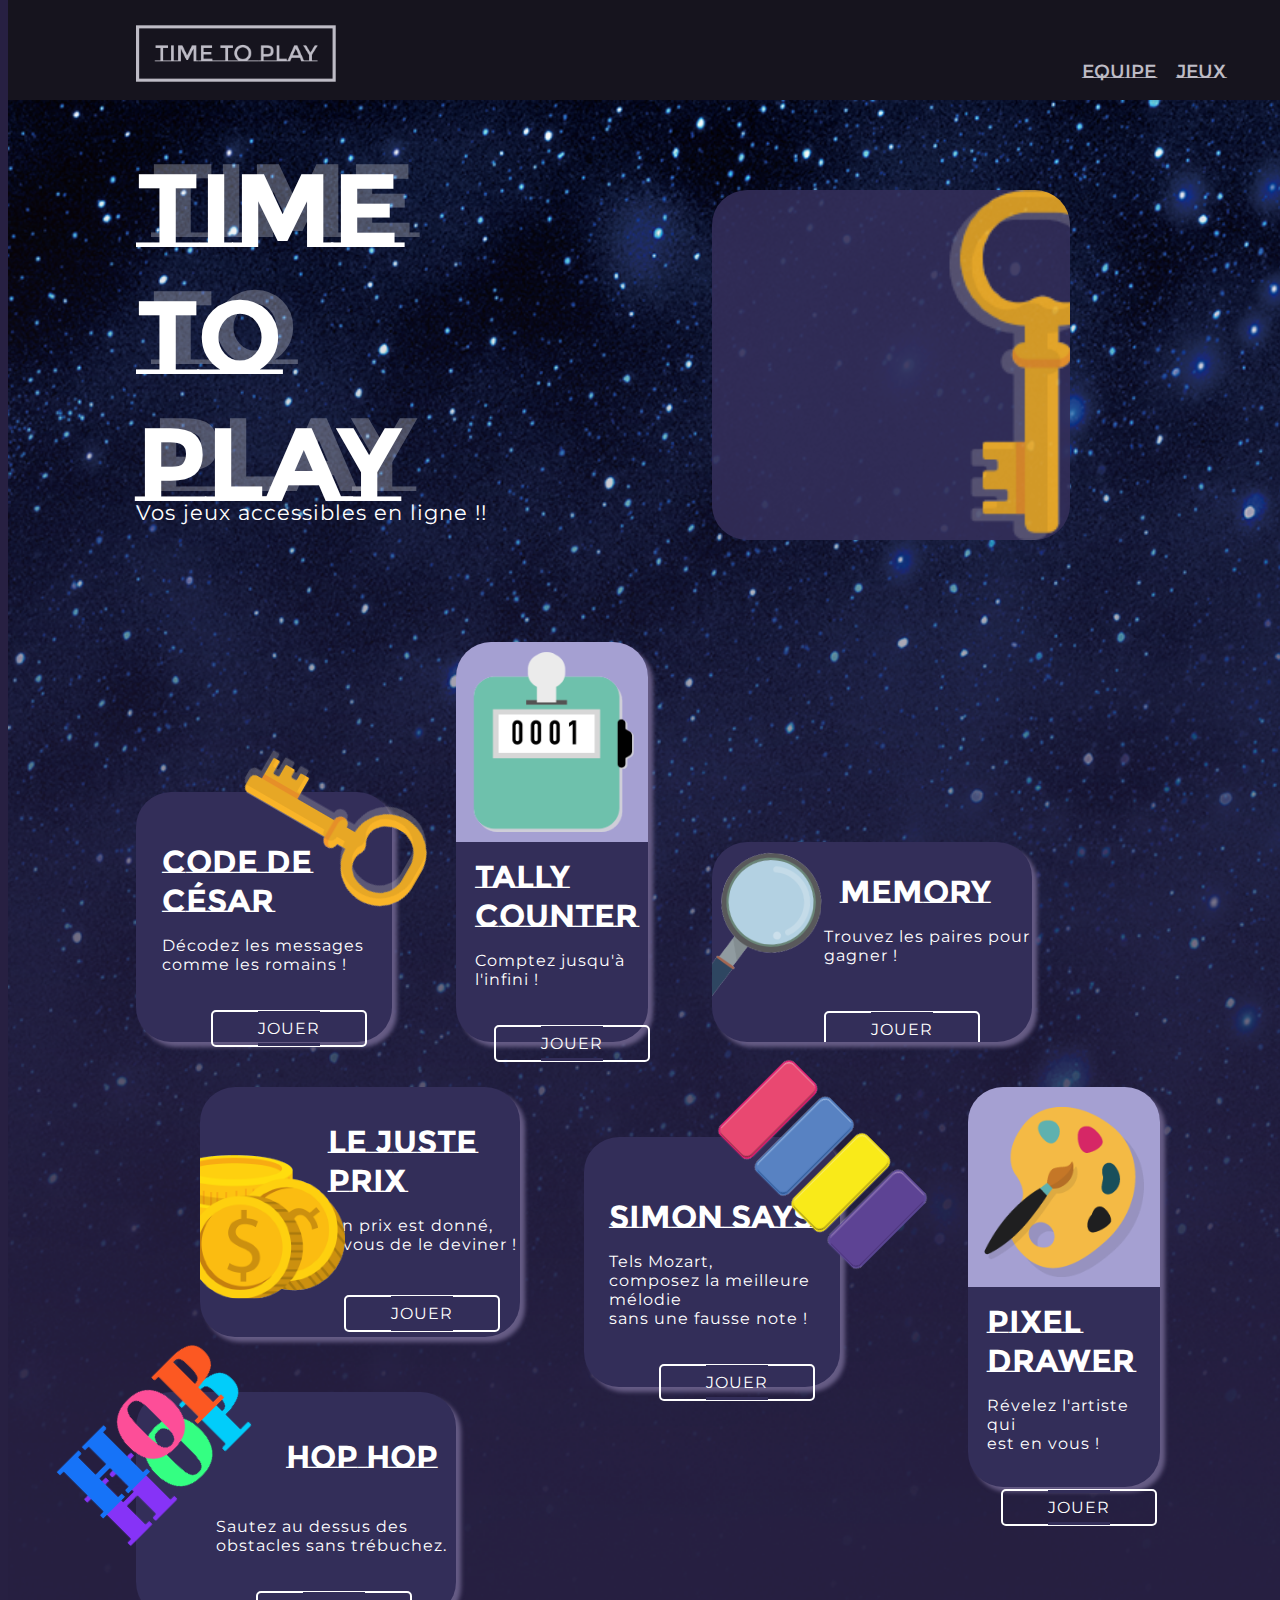
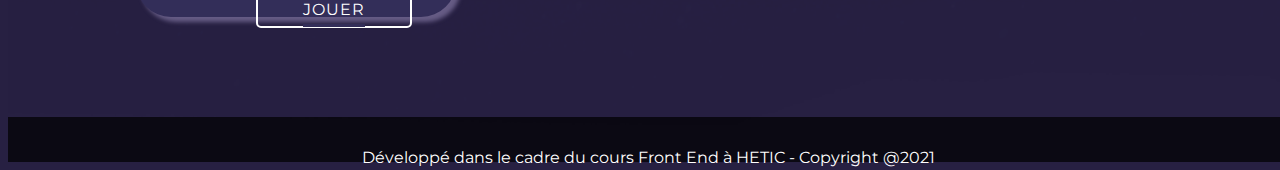
<file: Site complet/index.html>
<!DOCTYPE html>
<html lang="fr">
<head>
    <meta charset="UTF-8">
    
    <meta name="viewport" content="width=device-width, initial-scale=1.0">
    <link rel="stylesheet" href="https://meyerweb.com/eric/tools/css/reset/reset.css">
    <link rel="stylesheet" href="Time_to_play.css">
    <title>TIME TO PLAY</title>
</head>
<body>
    <header>
        <a href="index.html">
            <img id="logo" src="Time_to_play_img/logo_timetoplay_blanc.png" alt="logo">
        </a>

        <ul id="navigation">
            <li><a href="#" title="Jeux">JEUX</a>
                <ul class="sous_parties">
                    <li><a href="memory.html">Memory</a></li>
                    <li><a href="cesar.html">Code de César</a></li>
                    <li><a href="pixel_drawer.html">Pixel Draxer</a></li>
                    <li><a href="simon.html">Simon Says</a></li>
                    <li><a href="counter.html">Taily Counter</a></li>
                    <li><a href="equipe.html">Le juste prix</a></li>
                    <li><a href="hop.html">Hop Hop!</a></li>
                </ul>
            </li>
            <li><a href="equipe.html" title="Equipe">EQUIPE</a></li>
        </ul>
    </header>

    <main>
    
        <h1>TIME TO <br>
            <span class="play"> PLAY</span></h1> <br>
        <p id="accroche">Vos jeux accessibles en ligne !!</p>
        
        <!--Caroussel-->
        <div id="caroussel">
            <figure>
                <img src="Time_to_play_img\cesar.png" >
                <img src="Time_to_play_img\counter.png" >
                <img src="Time_to_play_img\memory.png" >
                <img src="Time_to_play_img\juste_prix.png">
                <img src="Time_to_play_img\simon.png" >
                <img src="Time_to_play_img\pixel_drawer.png" >
                <img src="Time_to_play_img\hophop.png" >
            </figure>
        </div>

        <!--Jeu cesar-->
        <div  id="cesar">
            <img id="imgcle" src="Time_to_play_img\cesar.png" alt="dessin d'une clé">
            <h2>CODE DE <br> CÉSAR</h2>
            <p>Décodez les messages comme les romains !</p>
            <a href="cesar.html"><p class="jouer"><span>JOUER</span></p></a>
        </div>
        
        <!--Jeu compteur-->
        <div id="compteur">
            <!--partie lila-->
            <div class="fondLila">
                <img id="imgcounter" src="Time_to_play_img\counter.png" alt="dessin d'un compteur">
            </div>
                <h2>TALLY COUNTER</h2>
                <p>Comptez jusqu'à l'infini ! </p>
                <!--le bouton qui renvoie au jeu-->
                <a href="counter.html"><p class="jouer"><span>JOUER</span></p></a>
        </div>

        <!-- Jeu memory-->
        <div id="memory">
            <img id="imgloupe" src="Time_to_play_img\memory.png" alt="dessin d'une loupe">
            <h2>MEMORY</h2>
            <p>Trouvez les paires pour <br> gagner !</p>
            <!--le bouton qui renvoie au jeu-->
            <a href="memory.html"><p class="jouer"><span>JOUER</span></p></a>
        </div>

        <!-- Jeu juste prix-->
        <div id="justePrix">
            <img id="imgPieceDor" src="Time_to_play_img\juste_prix.png" alt="dessin de piece d'or">
            <h2>LE JUSTE PRIX</h2>
            <p>Un prix est donné, <br> à vous de le deviner !</p>
            <!--le bouton qui renvoie au jeu-->
            <a href="prix.html"><p class="jouer"><span>JOUER</span></p></a>
        </div>

        <!--Jeu simon-->
        <div id="simon">
            <img id="imgsimon" src="Time_to_play_img\simon.png" alt="dessin des touches du jeu simon">
            <h2>SIMON SAYS</h2>
            <p>Tels Mozart, <br> composez la meilleure mélodie <br> sans une fausse note !</p>
            <!--le bouton qui renvoie au jeu-->
            <a href="simon.html"><p class="jouer"><span>JOUER</span></p></a>
        </div>

        <!-- Jeu pixel-->
        <div id="pixel">
            <!--partie lila-->
            <div class="fondLila">
                <img id="imgpixel" src="Time_to_play_img\pixel_drawer.png" alt="dessin d'une palette de peinture et d'un pinceau">
            </div>
            <h2>PIXEL DRAWER</h2>
            <p>Révelez l'artiste qui<br> est en vous !</p>
            <!--le bouton qui renvoie au jeu-->
            <a href="pixel_drawer.html"><p class="jouer"><span>JOUER</span></p></a>
        </div>

        <!-- Jeu Hop Hop!-->
        <div id="hophop">
            <img id="imghophop" src="Time_to_play_img\hophop.png" alt="HOP HOP logo">
            <h2>HOP HOP</h2>
            <p>Sautez au dessus des obstacles sans trébuchez.</p>
            <!--le bouton qui renvoie au jeu-->
            <a href="hop.html"><p class="jouer"><span>JOUER</span></p></a>
        </div>

    </main>
    <footer>
        <p>Développé dans le cadre du cours Front End à HETIC - Copyright @2021</p>
    </footer>



    
</body>
</html>
</file>
<file: Site complet/Time_to_play.css>
/* IMPORTATION DE LA POLICE MONTSERRAT */
@import url('https://fonts.googleapis.com/css2?family=Montserrat+Subrayada&family=Montserrat:wght@500&display=swap%27');


/* couleur de fond */
html {
    background-color: #272042;
}

/* ________________ LR BODY : BACKGROUND _________________________ */
body {
    
    background: url("Time_to_play_img/Galaxy.png") no-repeat #272042;
    background-size: cover;
    width: 100%;
    height: 100%;
}

/* ___________________ LE HEADER ________________________________ */
header {
    top: 0;
    padding: 25px 0;
    position: fixed;
    z-index: 100;

    background-color:#101010;
    height: 50px;
    width: 100%;
    opacity: 0.7;
}
header > a > img#logo {
    margin-left:10%;

    width: 200px;
    height: auto;
}

/* ANIMATION DU LOGO */
header > a > img#logo:hover {
    animation: tourne 0.4s ease-in 0s 1;
}
@keyframes tourne {
    0% {
        transform : rotateX(0);
    }
    100%{
        transform : rotateX(-180deg);
    }
}

/* MENU DEROULANT 
Inspiré par https://codepen.io/una/pen/Gxwogy */

#navigation li {
    display: inline;
    float: right;
    font-family: 'Montserrat Subrayada';
    color: white;
    padding: 10px;
    position: relative;
  }

a {
    color: white;
    text-decoration: none;
  }

a :visited {
    color: white;
  }

#navigation{
    margin-left: 80%;
    position: absolute;
    top : 30px;
    font-size: 1.2em;
}

ul li ul {
	background: #101010;
	visibility: hidden;
    opacity: 0;
    width: 200px;
	position: absolute;
    margin-top: 5px;
    padding: 30px;
}

ul li:hover > ul,
ul li ul:hover {
    visibility: visible;
    opacity: 1;
    display: block;
}

ul li ul li {
	clear: both;
    width: 200px;
}

/* __________________ LE MAIN  IMAGE ET DISPO___________________________________ */
 body > main {
     margin-top: 100px;
     margin-bottom: 100px;
     margin-left: 10%;
     margin-right: 10%;
     display: grid;
    grid-template-columns: repeat(16, 6.25%) ;
}

/*___________________ LE TEXTE VALEUR GENERAL _________________________________ */
h1 {
    display: block;
    grid-column: 1 / span 6;
    grid-row: 1;
    margin-top: 12%;
    font-family: 'Montserrat Subrayada';
    color: white;
    font-size: 6.5em;
    text-shadow: rgba(255, 255, 255, 0.267) 15px -10px;
}
span.play {
    /* CHOISIR votre préféré */
    /*animation:tracking-in-contract-bck 1s cubic-bezier(.215,.61,.355,1.000) both;*/
    animation: tada 0.6s cubic-bezier(.25,.46,.45,.94) both
}
/* Animation de l'ombre de "playa dans le titre*/
@keyframes tada {
    0% {
        text-shadow: rgba(255, 255, 255, 0.267) 0 0;
        opacity:0;
    }
    55% {
        opacity:0.25;
        text-shadow: rgba(255, 255, 255, 0.267) 5px -2.5px;
    }
    80% {
        opacity:0.5;
        text-shadow: rgba(255, 255, 255, 0.267) 10px -5px;
    }
    100% {
        opacity:1;
        text-shadow: rgba(255, 255, 255, 0.267) 15px -10px;
    }
}

    /* Apparence des textes du haut de la page */
h2 {
    font-family: 'Montserrat Subrayada';
    color: white;
    font-size: 2em;

}
p#accroche{
    display: block;
    grid-column: 1 / span 6;
    grid-row: 1;
    margin-top: 400px;
    font-family: 'Montserrat';
    color: white;
    font-size: 1.3em;
    letter-spacing: 1px;
}

/* Le bouton JOUER à l'intérieur de chaque case*/
div > p , div > a > p.jouer > span {
    letter-spacing: 1px;
    font-family:'Montserrat' ;
    color: white;
}
div > a > p.jouer{
    font-family:'Montserrat';
    display: inline-block;
    border: white 2px solid;
    border-radius: 5px;
    padding: 7px 45px;
}

div > a > p.jouer:hover, div > a > p.jouer:focus,div > a > p.jouer > span:hover,div > a > p.jouer > span:focus {
    background-color: white;
    color: #332E59;
    border: white solid 3px;
}

div > a > p.jouer > span {
    padding: 5px 0;
    border-bottom: #332E59 3px solid;
    border-top: #332E59 3px solid;

}
a:link 
{ 
 text-decoration:none; 
}
a:visited {
    color: white;
}

/* _________________________________ APPARENCE : LES DIV GENERAL ________________________ */
div  {
    background-color: #332E59;
    border-radius: 35px;
}

/* ____________________________________ LE CAROUSSELLE _________________________ */
div#caroussel {
    grid-column: 10 / span 7;
    grid-row: 1 / span 2;
    margin-top: 20%;
    opacity: 0.9;
    height: 350px;
    width: 80%; max-width: 1000px
}

div#caroussel figure {
    position: relative;
    width: 500%;
    margin: 0;
    padding: 0;
    font-size: 0;
    text-align: left;
    animation: 30s cara infinite;
}
@keyframes cara {
    0% { left: 0%; }
    20% { left: 0%; }
    25% { left: -100%; }
    45% { left: -100%; }
    50% { left: -200%; }
    70% { left: -200%; }
    75% { left: -300%; }
    95% { left: -300%; }
    100% { left: -400%; }
  }
div#caroussel figure img {
    opacity: 1;
    width: 350px; height: auto; float: left;
    margin-left: 150px;
}
div#caroussel {
    width: 80%; max-width: 1000px; overflow: hidden
}

/*__________________________________ CESAR ___________________________________*/
div#cesar {
    position: relative;
    grid-column: 1 / span 4;
    grid-row: 2;
    align-self: end;
    height: 250px;
    box-shadow: 5px 5px 4px 0px #665c85;

}
div#cesar:hover {
    z-index: 2;
    transform: perspective(200px) translateZ(40px);
    box-shadow: 3px 3px 2px 0px #aca0cf;
}
div#cesar > h2 {
    margin-top: 50px;
    margin-left: 10%;
    margin-bottom: 10px;
}
div#cesar > p {
    margin-left: 10%;
    margin-bottom: 20px;
}
div#cesar > a > p.jouer {
margin-left: 75px;
}
div#cesar > #imgcle {
    position: absolute;
    top : -65px;
    right: -40px;
    transform: rotate(120deg);

}


/*__________________________________ COMPTEUR ___________________________________*/
div#compteur { 
    position: relative;
    grid-column: 6 / span 3 ;
    grid-row: 2;
    margin-top: 45px;
    height: 400px;
    box-shadow: 5px 5px 4px 0px #665c85;
}
div#compteur:hover {
    z-index: 2;
    transform: perspective(200px) translateZ(40px);
    box-shadow: 3px 3px 2px 0px #aca0cf;
    
}
div#compteur > h2 {
    margin-left: 10%;
    margin-top: 15px;
    margin-bottom: 10px;
}
div#compteur > p {
    margin-left: 10%;
    margin-bottom: 20px;
}
div#compteur > a > p.jouer {
    margin-left: 20%;
}

div#compteur > div.fondLila {
    position: relative;
    text-align: center;
    
    height: 50%;
    width: auto;
    background-color: #A5A0D2;
    border-bottom-right-radius: 0;
    border-bottom-left-radius: 0;
}
div#compteur > div.fondLila > #imgcounter {
    height: 90%;
    width: auto;
    margin-top: 10px;

}


/*__________________________________MEMORY __________________________________*/

div#memory {
    position: relative;
    grid-column: 10 / span 5 ;
    grid-row: 2;
    align-self: end;
    height: 200px;
    overflow:hidden;
    box-shadow: 5px 5px 4px 0px #665c85;
}
div#memory:hover {
    z-index: 2;
    transform: perspective(200px) translateZ(40px);
    box-shadow: 3px 3px 2px 0px #aca0cf;
}
div#memory > h2 {
    margin-top: 30px;
    margin-left: 40%;
    margin-bottom:10px ;
}
div#memory > p {
    margin-left: 35%;
    margin-bottom: 30px;
}
div#memory > a > p.jouer {
    margin-left: 35%;

}
div#memory > #imgloupe {
    position: absolute;
    height: 160px;
    width: auto;
    transform: rotate(95deg);
    left: -35px;
    top: 10px;
}


/*__________________________________Juste Prix__________________________________*/
div#justePrix{
    position: relative;
    overflow: hidden;
    grid-column: 2 / span 5 ;
    grid-row: 3;
    margin-top: 45px;
    height: 250px;
    box-shadow: 5px 5px 4px 0px #665c85;
}
div#justePrix:hover {
    z-index: 2;
    transform: perspective(200px) translateZ(40px);
    box-shadow: 3px 3px 2px 0px #aca0cf;
}
div#justePrix > h2 {
    margin-top: 35px;
    margin-left: 40%;
    margin-bottom:10px ;
}
div#justePrix > p {
    margin-left: 40%;
    margin-bottom: 25px;
}
div#justePrix > a > p.jouer {
    margin-left: 45%;
}
div#justePrix > #imgPieceDor {
    position: absolute;
    height: 180px;
    width: auto;
    left: -35px;
    bottom: 20px;

}

/* _________________________________ Simon __________________________________ */
div#simon {
    position: relative;
    grid-column: 8 / span 4 ;
    grid-row: 3;
    margin-top: 95px;
    height: 250px;
    box-shadow: 5px 5px 4px 0px #665c85;
}
div#simon:hover {
    z-index: 2;
    transform: perspective(200px) translateZ(40px);
    box-shadow: 3px 3px 2px 0px #aca0cf;
}
div#simon > h2 {
    margin-top: 60px;
    margin-left: 25px;
    margin-bottom: 10px;
}
div#simon > p {
    margin-left: 25px;
    margin-bottom: 20px;
}
div#simon > a > p.jouer {
    margin-left: 75px;
}
div#simon > #imgsimon {
    position: absolute;
    transform: rotate(45deg);
    right: -85px;
    top: -75px;

}

/* __________________________________ PIXEL __________________________________ */  

div#pixel {
    grid-column: 14 / span 3 ;
    grid-row: 3;
    margin-top: 45px;
    height: 400px;
    box-shadow: 5px 5px 4px 0px #665c85;
}
div#pixel:hover {
    z-index: 2;
    transform: perspective(200px) translateZ(40px);
    box-shadow: 3px 3px 2px 0px #aca0cf;
}
div#pixel > h2 {
    margin-left: 10%;
    margin-top: 15px;
    margin-bottom: 10px;
}
div#pixel > p {
    margin-left: 10%;
    margin-bottom: 20px;
}
div#pixel > a > p.jouer {
    margin-left: 17%;
}

div#pixel > div.fondLila {
    text-align: center;
    position: relative;
    height: 50%;
    width: auto;
    background-color: #A5A0D2;
    border-bottom-right-radius: 0;
    border-bottom-left-radius: 0;
}
div#pixel > div.fondLila > #imgpixel {

    width: 170px;
    height: auto;

    margin-top: 20px;
}

/* __________________________________ HOP HOP __________________________________  */
div#hophop {
    position: relative;
    grid-column: 1 / span 5 ;
    grid-row: 4;
    margin-top: -95px;
    height: 225px;
    box-shadow: 5px 5px 4px 0px #665c85;

}
div#hophop:hover {
    z-index: 2;
    transform: perspective(200px) translateZ(40px);
    box-shadow: 3px 3px 2px 0px #aca0cf;
}
div#hophop > h2 {
    margin-left: 150px;
    margin-top: 45px;
}
div#hophop > p {
    margin-left: 25%;
    margin-bottom: 20px;
    padding-top: 15px;

}
div#hophop > a > p.jouer {
    margin-left: 120px;
}
div#hophop > #imghophop {
    position: absolute;
    width: 190px;
    height: auto;
    right: 200px;
    bottom: 80px;
    transform: rotate(-45deg);
}

/* _____________________Le FOOTER____________________________________________*/
footer {
    padding: 5px 0;

    background-color: rgba(0, 0, 0, 0.712);
    height:35px;
    width: 100%;
}
footer > p {
    padding-top: 10px;
    color: white;
    font-family: 'Montserrat';
    text-align: center;
}
</file>
